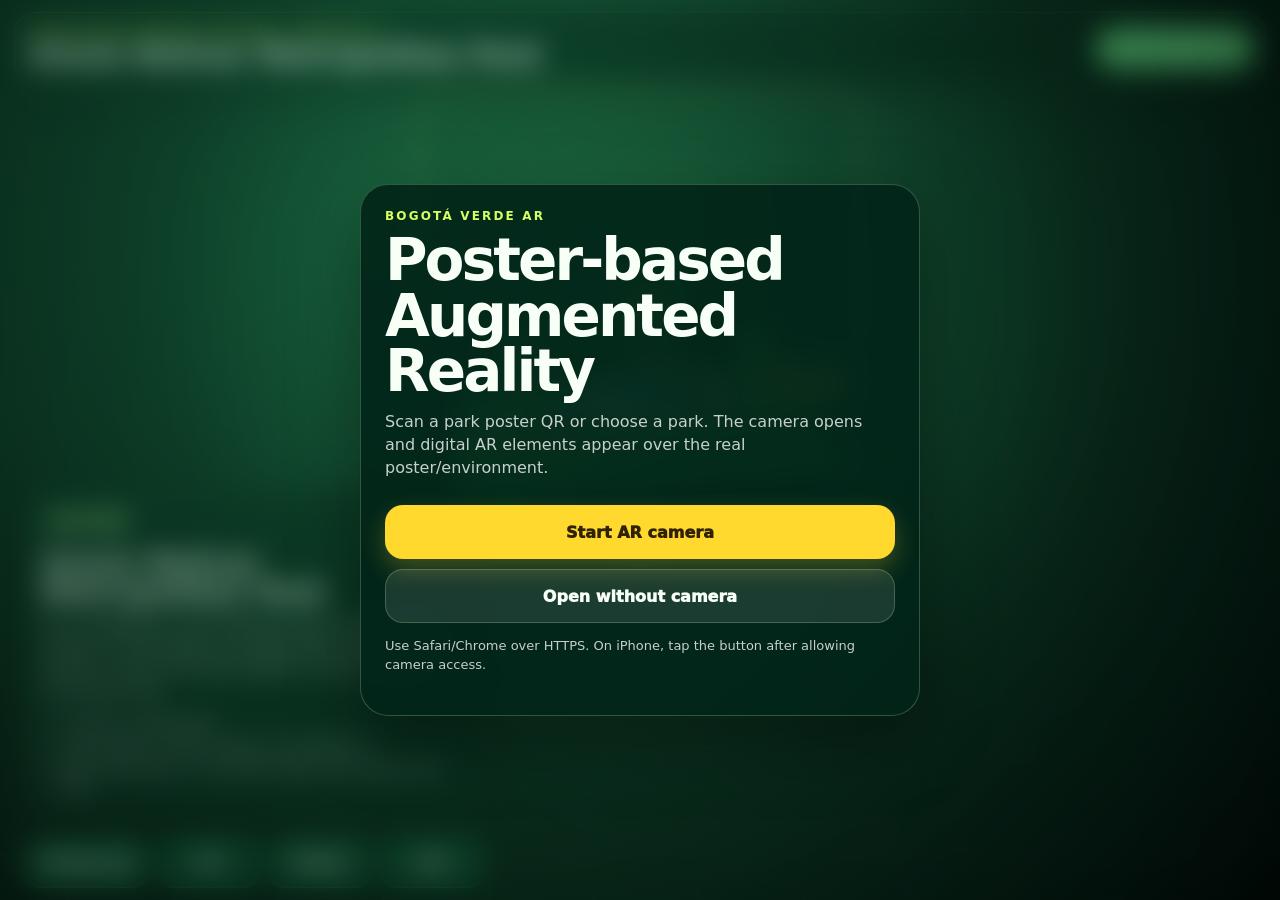
<file: index.html>
<!doctype html>
<html lang="en">
<head>
  <meta charset="utf-8" />
  <meta name="viewport" content="width=device-width, initial-scale=1, viewport-fit=cover" />
  <meta name="theme-color" content="#052b1f" />
  <title>Bogotá Verde AR - Poster Experience</title>
  <link rel="stylesheet" href="styles.css" />
</head>
<body>
  <main class="app-shell">
    <video id="camera" class="camera-feed" autoplay muted playsinline webkit-playsinline></video>
    <div id="fallbackBackground" class="fallback-background"></div>

    <section id="startScreen" class="start-screen">
      <div class="start-card">
        <div class="kicker">BOGOTÁ VERDE AR</div>
        <h1>Poster-based Augmented Reality</h1>
        <p>Scan a park poster QR or choose a park. The camera opens and digital AR elements appear over the real poster/environment.</p>
        <button id="startCameraBtn" class="primary-btn">Start AR camera</button>
        <button id="demoBtn" class="secondary-btn">Open without camera</button>
        <p class="microcopy">Use Safari/Chrome over HTTPS. On iPhone, tap the button after allowing camera access.</p>
      </div>
    </section>

    <header class="top-bar">
      <div>
        <span class="eyebrow">UNIVERSIDAD MANUELA BELTRÁN · INTERFACES</span>
        <h2 id="parkTitle">Bogotá Verde AR</h2>
      </div>
      <button id="posterReady" class="status-pill">QR poster loaded</button>
    </header>

    <section class="poster-guide" id="posterGuide">
      <div class="guide-frame">
        <span>Place the printed poster here</span>
      </div>
    </section>

    <section id="arLayer" class="ar-layer" aria-label="Augmented reality content">
      <div class="ar-shadow"></div>
      <div id="arModel" class="ar-model model-simon" role="img" aria-label="3D AR model of the selected park">
        <div class="ground-grid"></div>
        <div class="lake"></div>
        <div class="path path-one"></div>
        <div class="path path-two"></div>
        <div class="pin"></div>
        <div class="bench bench-a"></div>
        <div class="bench bench-b"></div>
        <div class="tree tree-a"><span></span></div>
        <div class="tree tree-b"><span></span></div>
        <div class="tree tree-c"><span></span></div>
        <div class="tree tree-d"><span></span></div>
        <div class="monument"></div>
        <div class="water-bird bird-a"></div>
        <div class="water-bird bird-b"></div>
      </div>

      <button class="hotspot hotspot-left" id="factHotspot">Fact</button>
      <button class="hotspot hotspot-right" id="missionHotspot">Mission</button>
      <button class="hotspot hotspot-bottom" id="quizHotspot">Quiz</button>
    </section>

    <section class="info-panel" id="infoPanel">
      <div class="panel-head">
        <span id="panelTag">WELCOME</span>
        <button id="closePanel" aria-label="Close panel">×</button>
      </div>
      <h3 id="panelTitle">Explore Bogotá's public parks</h3>
      <p id="panelText">Choose a poster or scan a QR code to load AR content.</p>
      <ul id="panelBullets"></ul>
    </section>

    <nav class="bottom-controls" aria-label="AR controls">
      <button id="parkBtn">Change park</button>
      <button id="infoBtn">Info</button>
      <button id="missionBtn">Mission</button>
      <button id="quizBtn">Quiz</button>
    </nav>

    <section id="parkDrawer" class="drawer" aria-hidden="true">
      <div class="drawer-card">
        <div class="panel-head">
          <span>SELECT POSTER</span>
          <button id="closeDrawer" aria-label="Close menu">×</button>
        </div>
        <button class="park-option" data-park="simon">Simón Bolívar Metropolitan Park</button>
        <button class="park-option" data-park="national">National Park Enrique Olaya Herrera</button>
        <button class="park-option" data-park="novios">Parque de los Novios / El Lago</button>
        <a class="poster-link" href="posters_qr.html">Open printable QR posters</a>
      </div>
    </section>
  </main>
  <script src="app.js"></script>
</body>
</html>
</file>
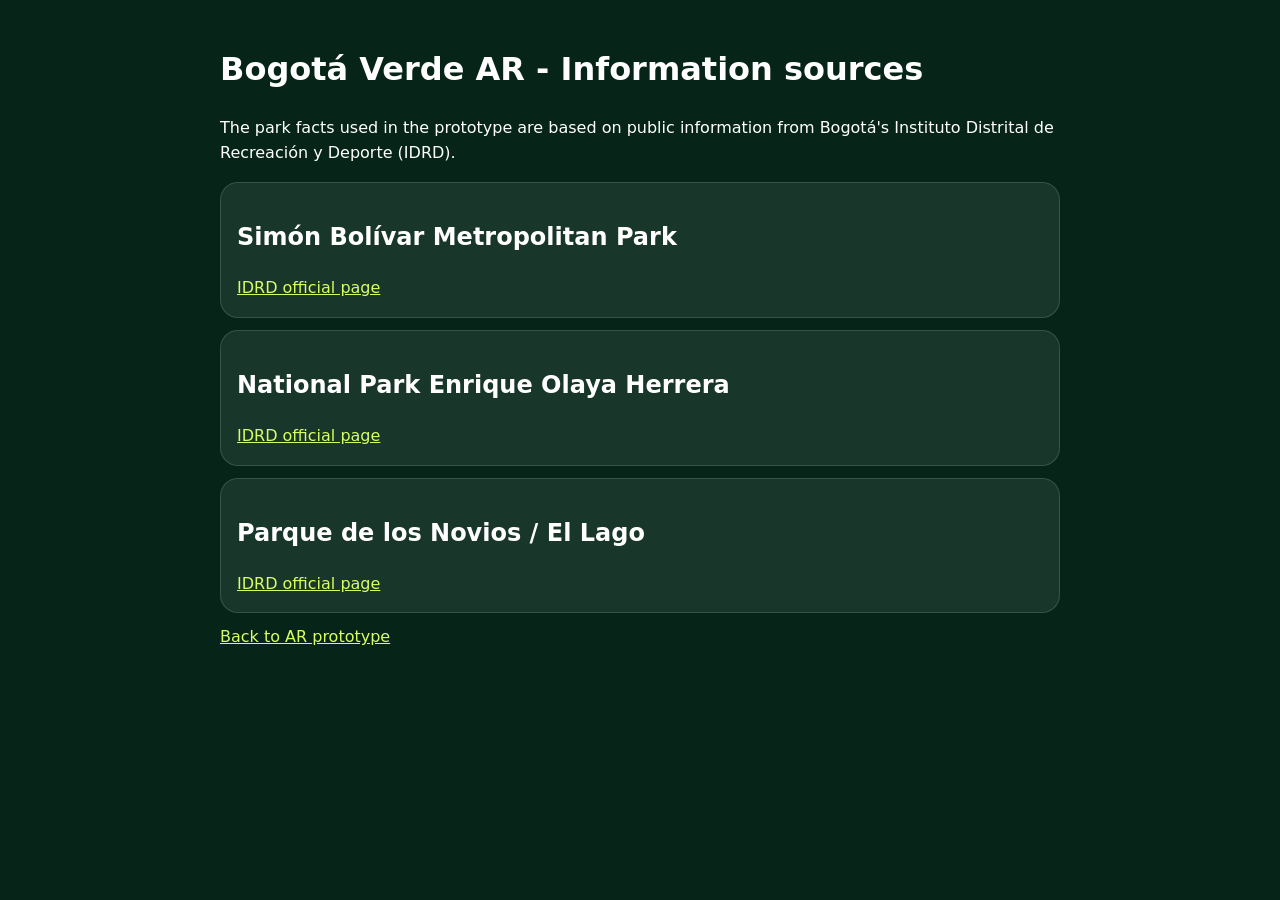
<file: sources.html>
<!doctype html>
<html lang="en">
<head><meta charset="utf-8"><meta name="viewport" content="width=device-width, initial-scale=1"><title>Bogotá Verde AR - Sources</title><style>body{font-family:system-ui;background:#062518;color:#fff;line-height:1.55;padding:24px;max-width:840px;margin:auto}a{color:#d7ff62}.card{background:rgba(255,255,255,.08);border:1px solid rgba(255,255,255,.14);border-radius:18px;padding:16px;margin:12px 0}</style></head>
<body>
<h1>Bogotá Verde AR - Information sources</h1>
<p>The park facts used in the prototype are based on public information from Bogotá's Instituto Distrital de Recreación y Deporte (IDRD).</p>
<div class="card"><h2>Simón Bolívar Metropolitan Park</h2><a href="https://www.idrd.gov.co/parques-y-escenarios/parque-simon-bolivar">IDRD official page</a></div>
<div class="card"><h2>National Park Enrique Olaya Herrera</h2><a href="https://www.idrd.gov.co/parques-y-escenarios/parque-nacional-enrique-olaya-herrera">IDRD official page</a></div>
<div class="card"><h2>Parque de los Novios / El Lago</h2><a href="https://www.idrd.gov.co/parques-y-escenarios/parque-de-los-novios">IDRD official page</a></div>
<a href="index.html">Back to AR prototype</a>
</body></html>
</file>
<file: styles.css>
:root {
  --green-950: #041d15;
  --green-900: #052b1f;
  --green-800: #073a29;
  --green-700: #0c5b3c;
  --green-500: #29c36a;
  --lime: #d7ff62;
  --yellow: #ffd92e;
  --white: #f7fff7;
  --panel: rgba(4, 38, 25, 0.82);
  --panel-solid: #063321;
  --border: rgba(214, 255, 193, 0.22);
  --safe-top: env(safe-area-inset-top, 0px);
  --safe-bottom: env(safe-area-inset-bottom, 0px);
}

* { box-sizing: border-box; }
html, body { margin: 0; min-height: 100%; background: #051a13; color: var(--white); font-family: Inter, system-ui, -apple-system, BlinkMacSystemFont, "Segoe UI", sans-serif; overflow: hidden; }
button, a { font: inherit; }
button { cursor: pointer; border: 0; }

.app-shell { position: fixed; inset: 0; overflow: hidden; background: radial-gradient(circle at 40% 20%, #164f35, #041b14 66%); }
.camera-feed { position: absolute; inset: 0; width: 100%; height: 100%; object-fit: cover; z-index: 1; opacity: 0; transition: opacity .35s ease; }
.camera-feed.is-visible { opacity: 1; }
.fallback-background { position: absolute; inset: 0; z-index: 0; background: radial-gradient(circle at 50% 32%, #1e6f47, #05251a 55%, #02110d); }
.fallback-background::before { content: ""; position: absolute; inset: -10%; background-image: linear-gradient(rgba(255,255,255,.06) 1px, transparent 1px), linear-gradient(90deg, rgba(255,255,255,.05) 1px, transparent 1px); background-size: 44px 44px; transform: perspective(560px) rotateX(60deg) translateY(18%); opacity: .45; }

.top-bar { position: absolute; z-index: 20; left: 14px; right: 14px; top: calc(12px + var(--safe-top)); display: flex; align-items: center; justify-content: space-between; gap: 10px; padding: 13px 14px; border: 1px solid var(--border); border-radius: 22px; background: rgba(3, 34, 23, .84); backdrop-filter: blur(16px); box-shadow: 0 10px 40px rgba(0,0,0,.28); }
.eyebrow { display: block; color: var(--lime); letter-spacing: .13em; font-size: clamp(8px, 2.2vw, 11px); font-weight: 900; }
.top-bar h2 { margin: 3px 0 0; font-size: clamp(18px, 4.5vw, 28px); line-height: 1; }
.status-pill { flex: none; border-radius: 999px; padding: 10px 13px; background: #7aff9a; color: #07351f; font-size: clamp(10px, 2.8vw, 13px); font-weight: 900; box-shadow: 0 0 22px rgba(82,255,132,.38); }

.start-screen { position: absolute; inset: 0; z-index: 60; display: grid; place-items: center; padding: 22px; background: radial-gradient(circle at 30% 25%, rgba(39,146,88,.35), rgba(0,0,0,.58)); backdrop-filter: blur(14px); }
.start-screen.is-hidden { display: none; }
.start-card { width: min(560px, 92vw); padding: 24px; border-radius: 28px; border: 1px solid var(--border); background: rgba(3, 37, 25, .92); box-shadow: 0 26px 70px rgba(0,0,0,.38); text-align: left; }
.kicker { color: var(--lime); font-size: 12px; font-weight: 900; letter-spacing: .18em; }
.start-card h1 { margin: 10px 0; font-size: clamp(30px, 8vw, 58px); line-height: .96; letter-spacing: -.05em; }
.start-card p { margin: 0 0 16px; color: rgba(255,255,255,.78); line-height: 1.45; }
.primary-btn, .secondary-btn { width: 100%; min-height: 54px; border-radius: 18px; font-weight: 950; margin-top: 10px; }
.primary-btn { background: var(--yellow); color: #302100; box-shadow: 0 10px 24px rgba(255,217,46,.25); }
.secondary-btn { background: rgba(255,255,255,.10); color: var(--white); border: 1px solid var(--border); }
.microcopy { margin-top: 14px !important; font-size: 13px; }

.poster-guide { position: absolute; z-index: 3; inset: 0; pointer-events: none; display: grid; place-items: center; padding: 86px 24px 190px; opacity: .65; }
.poster-guide.is-hidden { display: none; }
.guide-frame { width: min(78vw, 440px); aspect-ratio: 3 / 4.2; border: 3px dashed rgba(215,255,98,.7); border-radius: 28px; display: grid; place-items: center; color: var(--lime); text-transform: uppercase; letter-spacing: .15em; font-size: 11px; font-weight: 950; text-align: center; background: rgba(0,0,0,.09); }

.ar-layer { position: absolute; z-index: 8; left: 50%; top: 47%; width: min(82vw, 430px); height: min(57vw, 300px); transform: translate(-50%, -50%); perspective: 900px; filter: drop-shadow(0 18px 28px rgba(0,0,0,.55)); }
.ar-shadow { position: absolute; left: 10%; right: 10%; bottom: 12%; height: 28%; border-radius: 50%; background: radial-gradient(ellipse, rgba(0,0,0,.45), transparent 70%); filter: blur(5px); transform: rotateX(68deg); }
.ar-model { position: absolute; inset: 0; transform-style: preserve-3d; transform: rotateX(62deg) rotateZ(-8deg); animation: modelFloat 4.3s ease-in-out infinite; }
@keyframes modelFloat { 0%,100% { translate: 0 0; } 50% { translate: 0 -10px; } }

.ground-grid { position: absolute; inset: 14% 8% 10%; border-radius: 22px; background: linear-gradient(135deg, #3ecb68, #17834c); border: 4px solid rgba(255,255,255,.32); box-shadow: inset 0 0 0 2px rgba(0,0,0,.08), 0 16px 0 #0b5a36; }
.ground-grid::after { content:""; position:absolute; inset: 0; border-radius: inherit; background-image: linear-gradient(90deg, rgba(255,255,255,.18) 1px, transparent 1px), linear-gradient(rgba(255,255,255,.15) 1px, transparent 1px); background-size: 36px 36px; opacity: .55; }
.lake { position:absolute; left: 31%; top: 33%; width: 30%; height: 28%; border-radius: 48% 52% 56% 44%; background: radial-gradient(circle at 35% 30%, #b7f6ff, #36a8ff 58%, #1d65c4); box-shadow: inset 0 -9px 0 rgba(0,0,0,.16), 0 8px 0 rgba(14,79,150,.65); transform: translateZ(18px); }
.path { position: absolute; background: #ffe9ad; height: 7%; border-radius: 999px; transform: translateZ(22px); box-shadow: 0 5px 0 rgba(115,74,18,.24); }
.path-one { left: 13%; top: 57%; width: 67%; rotate: -8deg; }
.path-two { left: 47%; top: 23%; width: 31%; rotate: 46deg; }
.pin { position:absolute; left: 50%; top: 17%; width: 38px; height: 38px; border-radius: 50% 50% 50% 6px; background: var(--yellow); transform: translateZ(90px) rotate(45deg) rotateX(-55deg); box-shadow: 0 8px 0 rgba(141,99,0,.38), 0 0 24px rgba(255,217,46,.65); }
.pin::after { content:""; position:absolute; inset: 11px; border-radius: 50%; background:#17482e; }
.tree { position:absolute; width: 38px; height: 70px; transform-style: preserve-3d; transform: translateZ(55px) rotateX(-62deg); }
.tree::before { content:""; position:absolute; left: 16px; bottom:0; width: 8px; height: 28px; background:#8b5325; border-radius: 8px; }
.tree span { position:absolute; left: 1px; bottom: 22px; width: 38px; height: 38px; border-radius: 50%; background: radial-gradient(circle at 35% 20%, #a6ff61, #1e9c4f 68%); box-shadow: 0 0 14px rgba(116,255,112,.35); }
.tree-a { left: 18%; top: 26%; } .tree-b { left: 74%; top: 33%; } .tree-c { left: 20%; top: 67%; } .tree-d { left: 69%; top: 66%; }
.bench { position:absolute; width: 38px; height: 14px; border-radius: 5px; background:#7a4e26; transform: translateZ(34px); box-shadow: 0 7px 0 #442713; }
.bench-a { left: 31%; top: 67%; rotate: -8deg; } .bench-b { left: 64%; top: 54%; rotate: 13deg; }
.monument { position: absolute; left: 40%; top: 28%; width: 72px; height: 88px; transform: translateZ(68px) rotateX(-62deg); display: none; }
.monument::before { content:""; position:absolute; inset: 0; clip-path: polygon(50% 0, 100% 100%, 0 100%); background: linear-gradient(135deg, #c9d7cf, #6f8b7a); filter: drop-shadow(0 8px 0 rgba(0,0,0,.25)); }
.water-bird { position:absolute; width: 24px; height: 16px; border-radius: 50%; background:#fffbe2; transform: translateZ(42px); display: none; }
.water-bird::after { content:""; position:absolute; right:-8px; top:5px; border-left: 10px solid #f5b645; border-top: 4px solid transparent; border-bottom: 4px solid transparent; }
.bird-a { left: 45%; top: 41%; } .bird-b { left: 53%; top: 48%; transform: translateZ(42px) scale(.8); }

.model-national .lake { display: none; }
.model-national .monument { display: block; }
.model-national .ground-grid { background: linear-gradient(135deg, #225438, #0f6e3e); }
.model-national .path-one { top: 49%; width: 74%; }
.model-national .path-two { top: 33%; left: 37%; rotate: -42deg; }
.model-national .tree span { background: radial-gradient(circle at 35% 20%, #d7ff78, #247d43 68%); }
.model-novios .water-bird { display: block; }
.model-novios .lake { left: 25%; top: 28%; width: 42%; height: 35%; background: radial-gradient(circle at 35% 30%, #e6ffff, #3bb8ff 62%, #206ecb); }
.model-novios .ground-grid { background: linear-gradient(135deg, #54d065, #2c913f); }

.hotspot { position: absolute; z-index: 14; border-radius: 999px; background: rgba(5,35,24,.9); color: #fff; border: 1px solid rgba(255,255,255,.24); font-size: 12px; font-weight: 950; padding: 10px 13px; box-shadow: 0 10px 24px rgba(0,0,0,.34); }
.hotspot-left { left: 4%; top: 20%; }
.hotspot-right { right: 3%; top: 31%; background: var(--yellow); color:#281e00; }
.hotspot-bottom { left: 50%; bottom: 5%; transform: translateX(-50%); background: #7aff9a; color: #05351e; }
.hotspot::after { content:""; position:absolute; inset: -8px; border: 1px solid rgba(215,255,98,.3); border-radius: inherit; animation: pulse 1.8s ease-in-out infinite; }
@keyframes pulse { 0%, 100% { opacity:.25; scale:1; } 50% { opacity:.65; scale:1.08; } }

.info-panel { position: absolute; z-index: 25; left: 12px; right: 12px; bottom: calc(82px + var(--safe-bottom)); padding: 16px; border-radius: 24px; border: 1px solid var(--border); background: rgba(3,35,24,.88); backdrop-filter: blur(16px); box-shadow: 0 16px 42px rgba(0,0,0,.38); transform: translateY(0); transition: transform .26s ease, opacity .26s ease; }
.info-panel.is-hidden { transform: translateY(24px); opacity: 0; pointer-events: none; }
.panel-head { display:flex; justify-content: space-between; align-items: center; gap: 12px; }
.panel-head span { display:inline-block; border-radius: 999px; padding: 6px 10px; color: #ddff96; background: rgba(122,255,154,.16); font-size: 11px; letter-spacing: .16em; font-weight: 950; }
.panel-head button { width: 34px; height: 34px; border-radius: 50%; background: rgba(255,255,255,.12); color:#fff; font-size: 22px; line-height: 1; }
.info-panel h3 { margin: 10px 0 6px; font-size: clamp(20px, 5vw, 28px); line-height: 1.05; }
.info-panel p { margin: 0; color: rgba(255,255,255,.82); line-height: 1.4; }
.info-panel ul { margin: 10px 0 0; padding-left: 18px; color: rgba(255,255,255,.78); }
.info-panel li { margin: 4px 0; }

.bottom-controls { position: absolute; z-index: 35; left: 10px; right: 10px; bottom: calc(12px + var(--safe-bottom)); display: grid; grid-template-columns: 1.2fr 1fr 1fr 1fr; gap: 8px; }
.bottom-controls button { min-height: 52px; border-radius: 17px; color: var(--white); font-size: 13px; font-weight: 950; background: rgba(9,76,48,.86); border: 1px solid var(--border); backdrop-filter: blur(14px); box-shadow: 0 8px 22px rgba(0,0,0,.22); }
.bottom-controls button:active { transform: translateY(1px); }

.drawer { position:absolute; z-index:55; inset:0; background: rgba(0,0,0,.45); display:grid; align-items:end; opacity:0; pointer-events:none; transition: opacity .2s ease; }
.drawer.is-open { opacity:1; pointer-events:auto; }
.drawer-card { margin: 12px; padding: 16px; border: 1px solid var(--border); border-radius: 26px; background: var(--panel-solid); box-shadow: 0 20px 60px rgba(0,0,0,.45); }
.park-option, .poster-link { display:block; width:100%; margin-top: 10px; min-height: 52px; border-radius: 16px; background: rgba(255,255,255,.08); border: 1px solid var(--border); color: #fff; text-align: left; padding: 0 14px; font-weight: 900; text-decoration: none; line-height: 52px; }
.poster-link { background: var(--yellow); color:#2b2100; text-align:center; }

@media (min-width: 720px) {
  .info-panel { left: 24px; right: auto; width: 460px; }
  .bottom-controls { left: 24px; right: auto; width: 460px; }
}

@media (max-height: 690px) {
  .ar-layer { top: 43%; scale: .82; }
  .info-panel { bottom: calc(72px + var(--safe-bottom)); max-height: 34vh; overflow:auto; }
}
</file>
